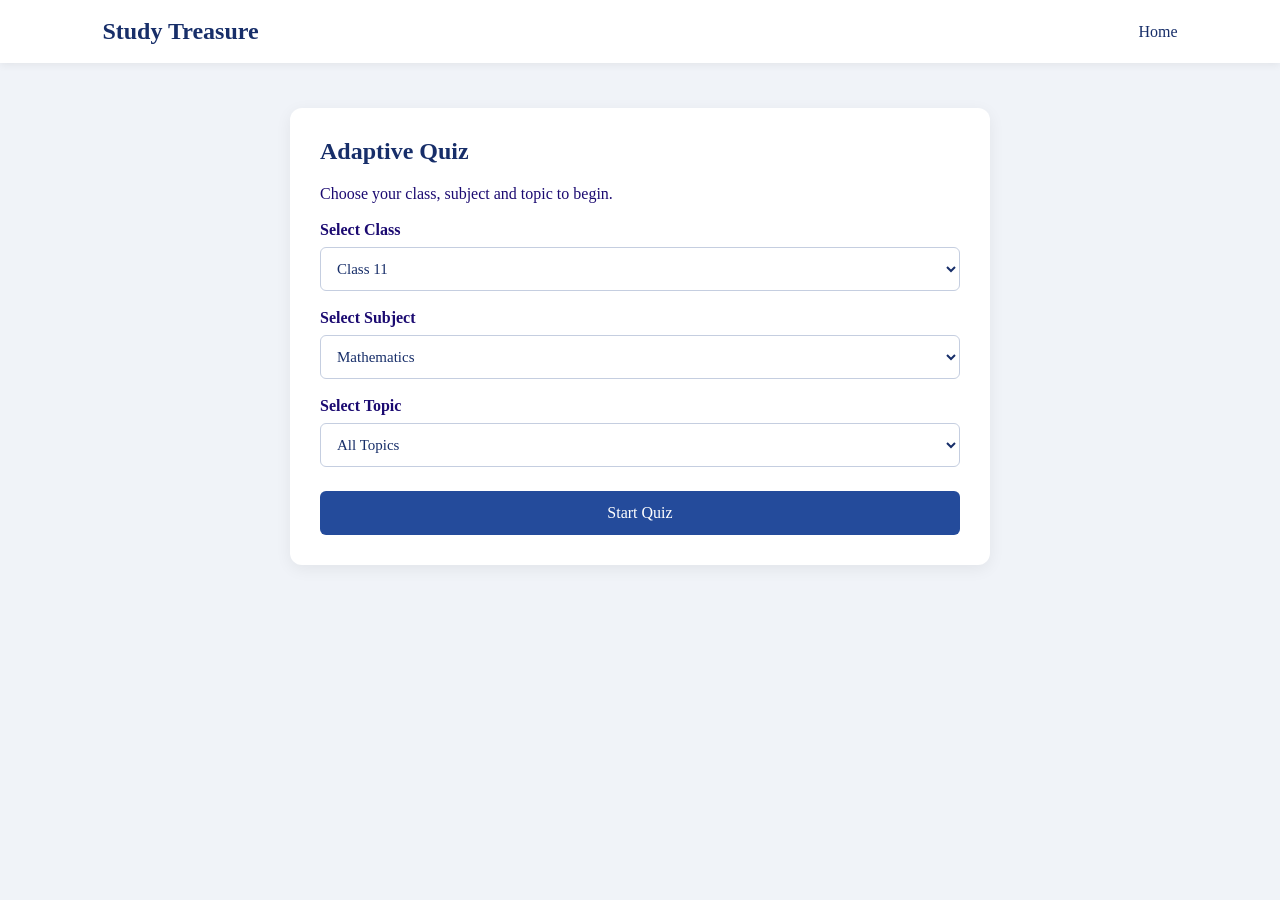
<file: STUDY_TREASURE/Adaptive/templates/index.html>
<!DOCTYPE html>
<html lang="en">
<head>
    <meta charset="UTF-8">
    <meta name="viewport" content="width=device-width, initial-scale=1.0">
    <title>Study Treasure | Adaptive Quiz</title>
    <link rel="stylesheet" href="style.css">
</head>
<body>

<header>
    <h2>Study Treasure</h2>
    <nav><a href="/">Home</a></nav>
</header>

<main class="container">
    <section class="card">
        <h1>Adaptive Quiz</h1>
        <p>Choose your class, subject and topic to begin.</p>

        <form action="/start" method="POST">
            <label for="class_level">Select Class</label>
            <select name="class_level" id="class_level" required>
                <option value="11">Class 11</option>
                <option value="12">Class 12</option>
            </select>

            <label for="subject">Select Subject</label>
            <select name="subject" id="subject" required>
                <option value="Mathematics">Mathematics</option>
                <option value="Physics">Physics</option>
                <option value="Chemistry">Chemistry</option>
                <option value="Science">Science (Physics + Chemistry)</option>
            </select>

            <label for="chapter">Select Topic</label>
            <select name="chapter" id="chapter" required>
                <option value="All Topics">All Topics</option>
            </select>

            <button type="submit">Start Quiz</button>
        </form>
    </section>
</main>

<script>
const classSelect = document.getElementById("class_level");
const subjectSelect = document.getElementById("subject");
const chapterSelect = document.getElementById("chapter");

const topics = {
    "11": {
        "Mathematics": ["Quadratic Equations", "Arithmetic Progressions"],
        "Physics": ["Motion", "Work and Energy"],
        "Chemistry": ["Mole Concept", "Chemical Bonding"]
    },
    "12": {
        "Mathematics": ["Differentiation", "Matrices"],
        "Physics": ["Current Electricity", "Electromagnetic Induction"],
        "Chemistry": ["Chemical Kinetics", "Electrochemistry"]
    }
};

function updateTopics() {
    const selectedClass = classSelect.value;
    const selectedSubject = subjectSelect.value;

    chapterSelect.innerHTML = "";

    const allOption = document.createElement("option");
    allOption.value = "All Topics";
    allOption.textContent = "All Topics";
    chapterSelect.appendChild(allOption);

    if (selectedSubject === "Science") {
        return;
    }

    const selectedTopics = topics[selectedClass][selectedSubject];

    selectedTopics.forEach(function(topic) {
        const option = document.createElement("option");
        option.value = topic;
        option.textContent = topic;
        chapterSelect.appendChild(option);
    });
}

classSelect.addEventListener("change", updateTopics);
subjectSelect.addEventListener("change", updateTopics);

updateTopics();
</script>

</body>
</html>
</file>
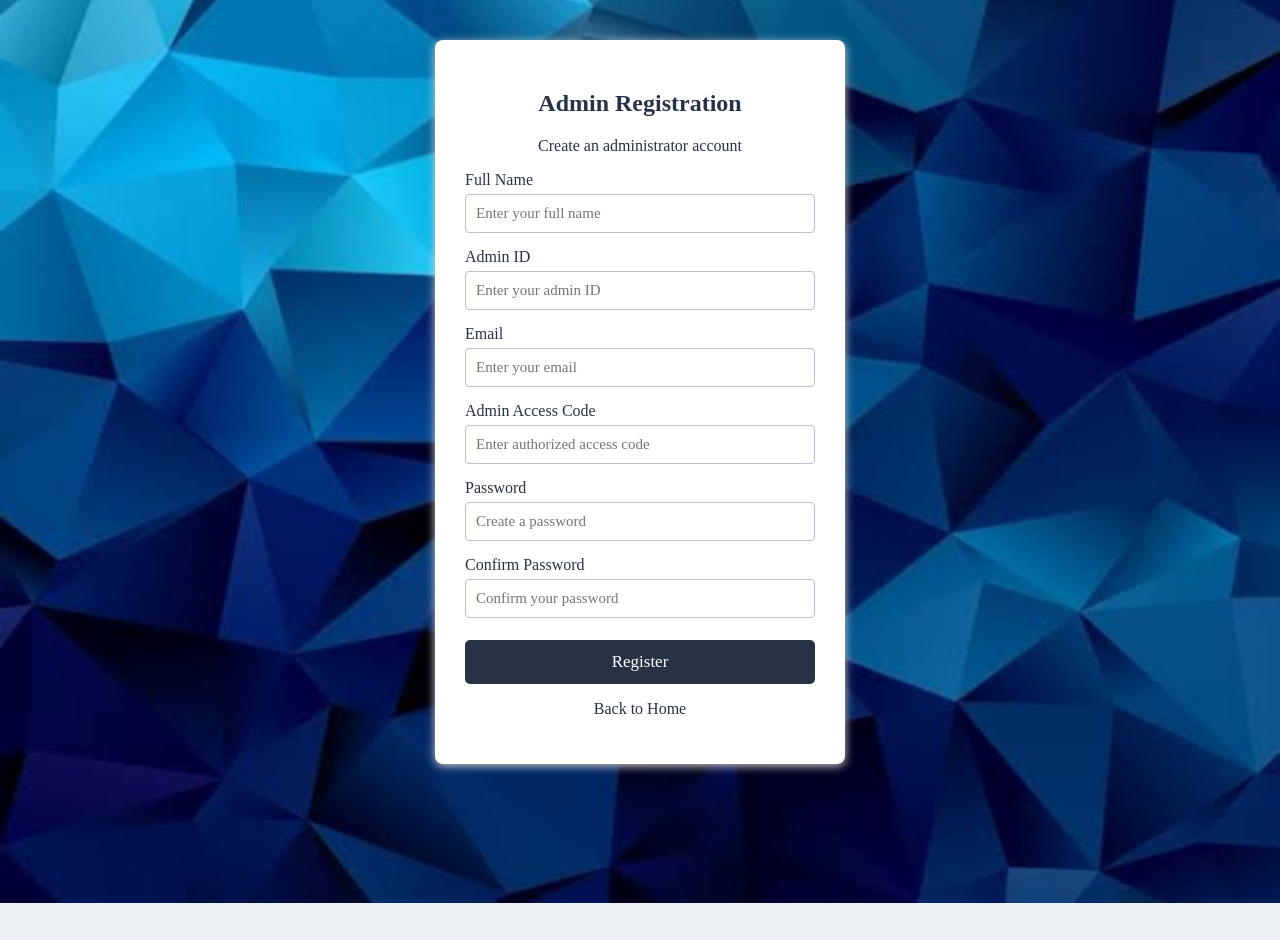
<file: STUDY_TREASURE/templates/admin_register.html>
<!DOCTYPE html>
<html>
<head>
    <title>Admin Registration - Study Treasure</title>
    <link rel="stylesheet" href="register.css">
</head>
<body>

    <div class="register-box">
        <h2>Admin Registration</h2>
        <p>Create an administrator account</p>

        <form>
            <label>Full Name</label>
            <input type="text" placeholder="Enter your full name" required>

            <label>Admin ID</label>
            <input type="text" placeholder="Enter your admin ID" required>

            <label>Email</label>
            <input type="email" placeholder="Enter your email" required>

            <label>Admin Access Code</label>
            <input type="password" placeholder="Enter authorized access code" required>

            <label>Password</label>
            <input type="password" placeholder="Create a password" required>

            <label>Confirm Password</label>
            <input type="password" placeholder="Confirm your password" required>

            <button type="submit">Register</button>
        </form>

        <p><a href="index.html">Back to Home</a></p>
    </div>

</body>
</html>
</file>
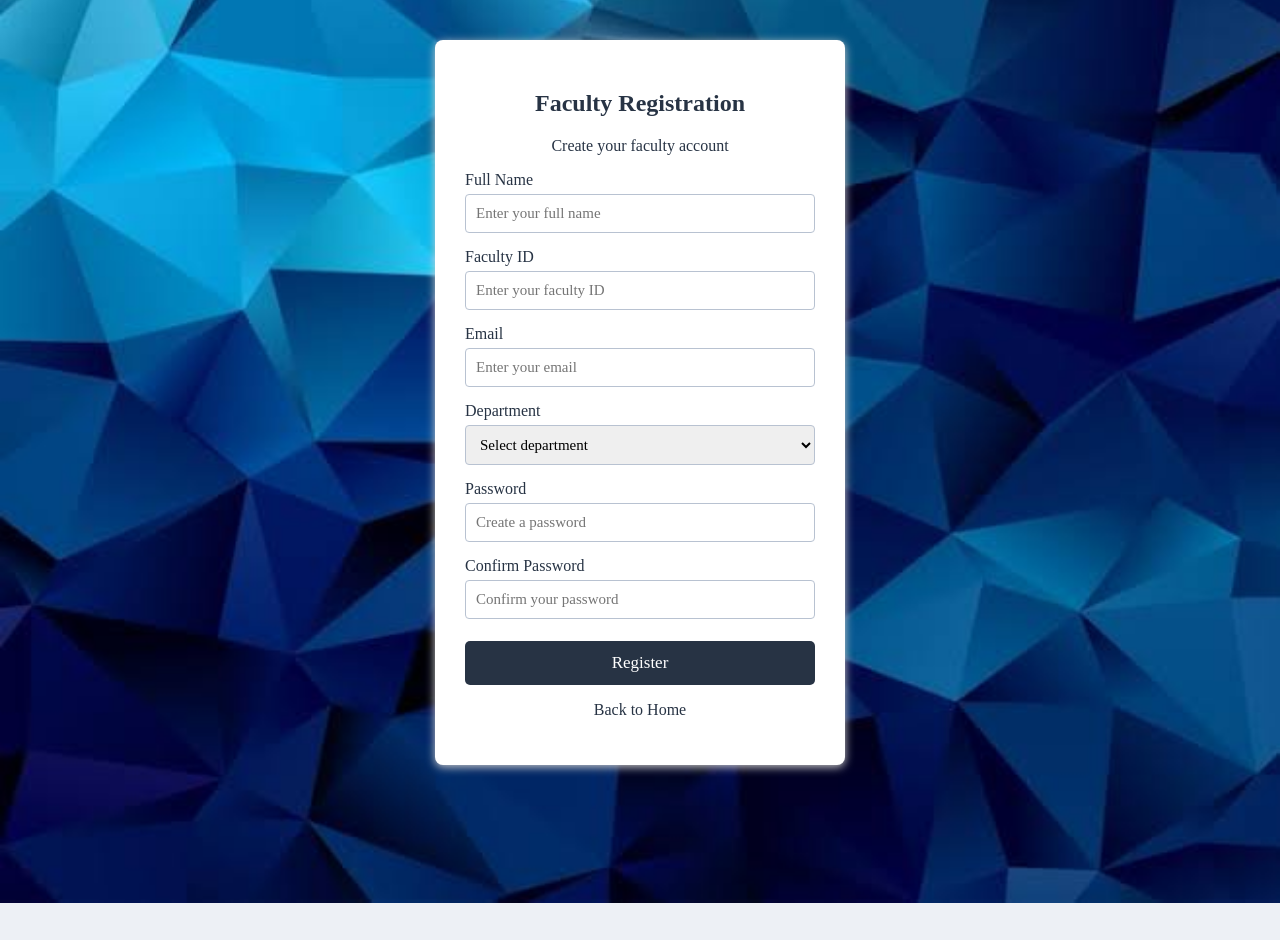
<file: STUDY_TREASURE/templates/faculty_register.html>
<!DOCTYPE html>
<html>
<head>
    <title>Faculty Registration - Study Treasure</title>
    <link rel="stylesheet" href="register.css">
</head>
<body>

    <div class="register-box">
        <h2>Faculty Registration</h2>
        <p>Create your faculty account</p>

        <form>
            <label>Full Name</label>
            <input type="text" placeholder="Enter your full name" required>

            <label>Faculty ID</label>
            <input type="text" placeholder="Enter your faculty ID" required>

            <label>Email</label>
            <input type="email" placeholder="Enter your email" required>

            <label>Department</label>
            <select required>
                <option value="">Select department</option>
                <option>Mathematics</option>
                <option>Physics</option>
                <option>Chemistry</option>
                <option>Computer Science</option>
                <option>Other</option>
            </select>

            <label>Password</label>
            <input type="password" placeholder="Create a password" required>

            <label>Confirm Password</label>
            <input type="password" placeholder="Confirm your password" required>

            <button type="submit">Register</button>
        </form>

        <p><a href="index.html">Back to Home</a></p>
    </div>

</body>
</html>
</file>
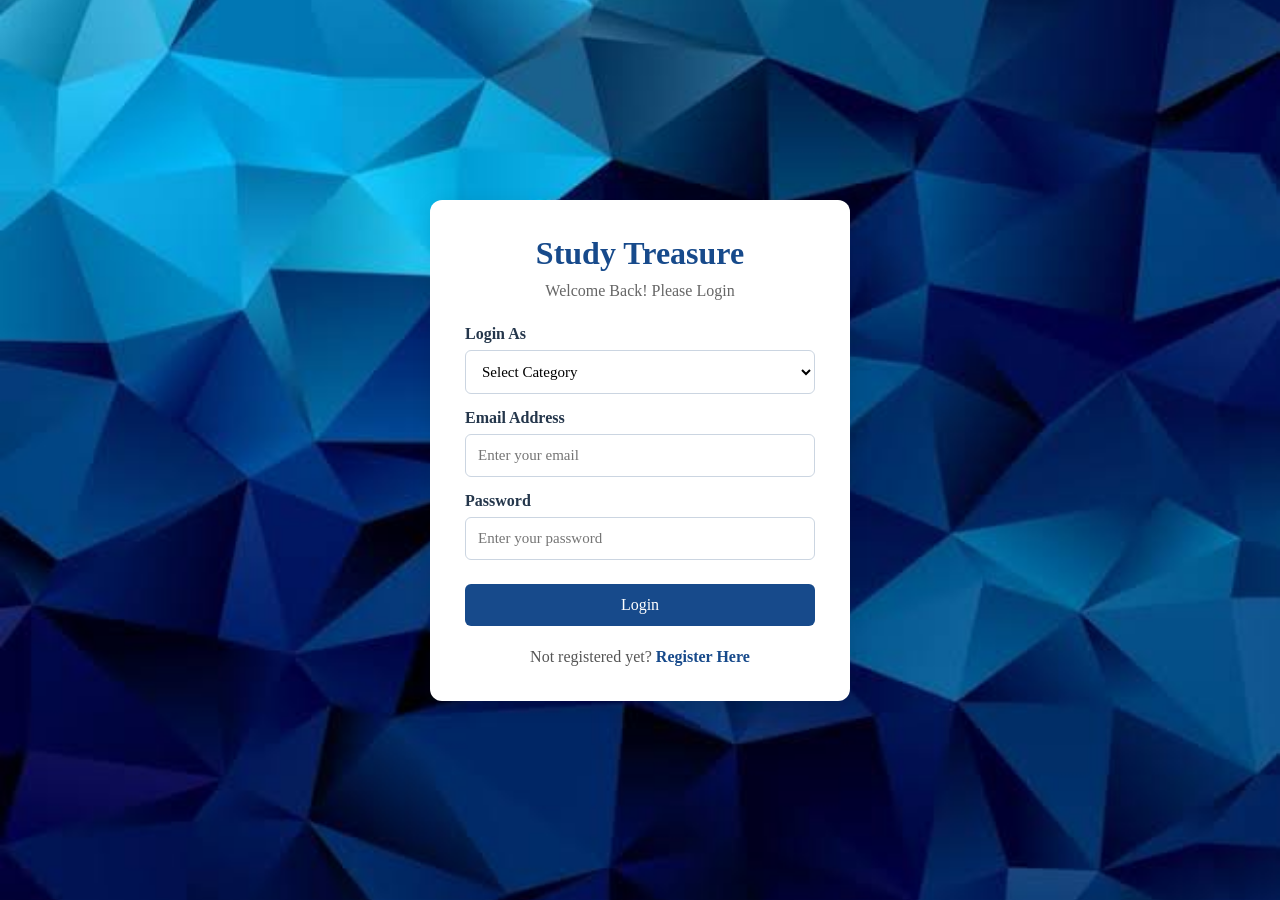
<file: STUDY_TREASURE/templates/login.html>
<!DOCTYPE html>
<html lang="en">
<head>
    <meta charset="UTF-8">
    <meta name="viewport" content="width=device-width, initial-scale=1.0">
    <title>Study Treasure - Login</title>
    <link rel="stylesheet" href="login.css">
</head>
<body>

    <div class="login-container">
        <h1>Study Treasure</h1>
        <p class="subtitle">Welcome Back! Please Login</p>

        <form id="loginForm">

            <label for="role">Login As</label>
            <select id="role" required>
                <option value="">Select Category</option>
                <option value="student">Student</option>
                <option value="faculty">Faculty</option>
                <option value="admin">Admin</option>
            </select>

            <label for="email">Email Address</label>
            <input type="email" id="email"
                   placeholder="Enter your email" required>

            <label for="password">Password</label>
            <input type="password" id="password"
                   placeholder="Enter your password" required>

            <button type="submit">Login</button>
        </form>

        <p class="register-text">
            Not registered yet?
            <a href="#" id="registerLink">Register Here</a>
        </p>
    </div>

    <script>
        const role = document.getElementById("role");

        const registerPages = {
            student: "student_register.html",
            faculty: "faculty_register.html",
            admin: "admin_register.html"
        };

        document.getElementById("registerLink").onclick = function(event) {
            event.preventDefault();

            if (role.value === "") {
                alert("Please select your category first.");
                return;
            }

            window.location.href = registerPages[role.value];
        };

        document.getElementById("loginForm").onsubmit = function(event) {
            event.preventDefault();

            alert("This is a demo login page. Database verification is not connected.");
        };
    </script>

</body>
</html>
</file>
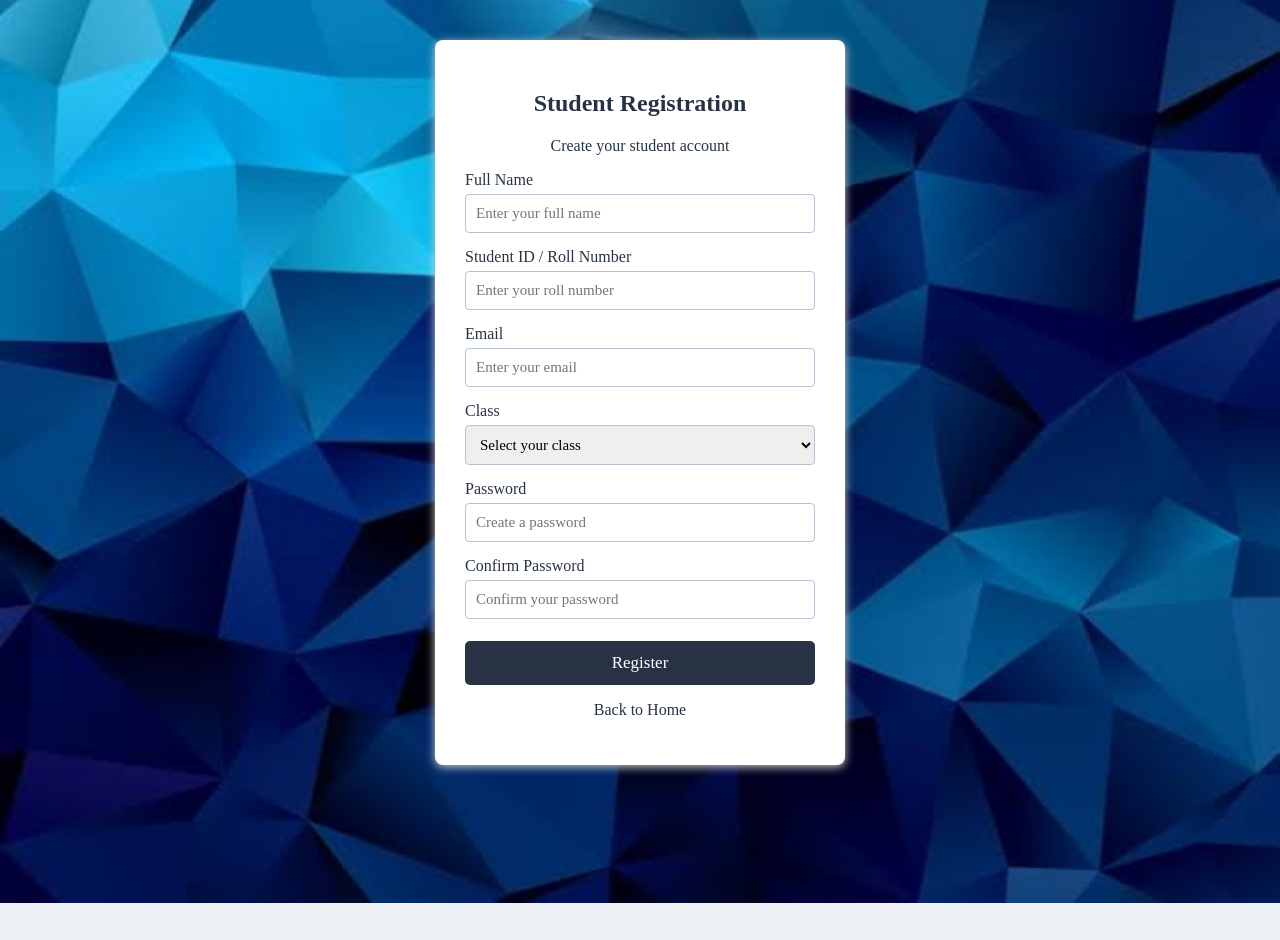
<file: STUDY_TREASURE/templates/student_register.html>
<!DOCTYPE html>
<html>
<head>
    <title>Student Registration - Study Treasure</title>
    <link rel="stylesheet" href="register.css">
</head>
<body>

    <div class="register-box">
        <h2>Student Registration</h2>
        <p>Create your student account</p>

        <form>
            <label>Full Name</label>
            <input type="text" placeholder="Enter your full name" required>

            <label>Student ID / Roll Number</label>
            <input type="text" placeholder="Enter your roll number" required>

            <label>Email</label>
            <input type="email" placeholder="Enter your email" required>

            <label>Class</label>
            <select required>
                <option value="">Select your class</option>
                <option>6th</option>
                <option>7th</option>
                <option>8th</option>
                <option>9th</option>
                <option>10th</option>
                <option>11th</option>
                <option>12th</option>
            </select>

            <label>Password</label>
            <input type="password" placeholder="Create a password" required>

            <label>Confirm Password</label>
            <input type="password" placeholder="Confirm your password" required>

            <button type="submit">Register</button>
        </form>

        <p><a href="index.html">Back to Home</a></p>
    </div>

</body>
</html>
</file>
<file: STUDY_TREASURE/Adaptive/templates/style.css>
* {
    box-sizing: border-box;
}

body {
    margin: 0;
    font-family: Georgia, "Times New Roman", serif;
    color: #1b0a71;
    background-color: #f0f3f8;
}

header {
    background-color: white;
    padding: 18px 8%;
    display: flex;
    justify-content: space-between;
    align-items: center;
    box-shadow: 0 2px 8px #00000010;
}

header h2 {
    margin: 0;
    color: #172e69;
}

nav a {
    text-decoration: none;
    color: #172e69;
}

.container {
    width: 90%;
    max-width: 700px;
    margin: 45px auto;
}

.card {
    background-color: white;
    padding: 30px;
    border-radius: 12px;
    box-shadow: 0 4px 16px #00000010;
}

h1 {
    margin-top: 0;
    color: #172e69;
}

label {
    display: block;
    margin-top: 18px;
    margin-bottom: 8px;
    font-weight: bold;
}

select {
    width: 100%;
    padding: 12px;
    border: 1px solid #c5cee0;
    border-radius: 6px;
    background: white;
    color: #172e69;
    font-family: inherit;
    font-size: 15px;
}

button,
.button-link {
    display: inline-block;
    width: 100%;
    margin-top: 24px;
    padding: 13px;
    border: none;
    border-radius: 6px;
    background-color: #244b9b;
    color: white;
    font-family: inherit;
    font-size: 16px;
    text-align: center;
    text-decoration: none;
    cursor: pointer;
}

button:hover,
.button-link:hover {
    background-color: #172e69;
}

.quiz-info {
    display: flex;
    justify-content: space-between;
    gap: 12px;
    margin-bottom: 18px;
    font-weight: bold;
}

.difficulty {
    padding: 6px 12px;
    border-radius: 5px;
    background: #e8efff;
    color: #244b9b;
}

.progress {
    height: 8px;
    background: #e0e5ef;
    border-radius: 10px;
    overflow: hidden;
    margin-bottom: 28px;
}

.progress div {
    height: 100%;
    background: #244b9b;
}

.option {
    display: block;
    padding: 13px;
    margin: 12px 0;
    border: 1px solid #d6ddec;
    border-radius: 7px;
    font-weight: normal;
    cursor: pointer;
}

.option:hover {
    background: #f0f5ff;
    border-color: #244b9b;
}

.option input {
    margin-right: 10px;
}

.muted {
    color: #666;
    font-size: 14px;
    margin-top: 18px;
}

.result-card {
    text-align: center;
}

.score-circle {
    width: 150px;
    height: 150px;
    margin: 25px auto;
    border: 6px solid #244b9b;
    border-radius: 50%;
    display: flex;
    flex-direction: column;
    justify-content: center;
    align-items: center;
}

.score-circle h2,
.score-circle p {
    margin: 5px;
}

.result-message {
    line-height: 1.6;
    margin: 20px 0;
}

@media (max-width: 500px) {
    .container {
        margin: 25px auto;
    }

    .card {
        padding: 20px;
    }
}
</file>
<file: STUDY_TREASURE/templates/register.css>
body {
    margin: 0;
    font-family: "Times New Roman", Times, serif;
    color: #273344;

    /* Background Image Setup */
    background-image: url('Register.png'); /* Replace with your image file path or URL */
    background-color: #edf0f5; /* Fallback color while image loads */
    background-size: cover; /* Ensures the image scales to cover the full viewport */
    background-position: center; /* Centers the image */
    background-repeat: no-repeat; /* Prevents tiling */
    background-attachment: fixed; /* Keeps background fixed while scrolling (optional) */
    min-height: 100vh; /* Ensures body takes up the full screen height */
}
.register-box {
    background-color: white;
    width: 350px;
    margin: 40px auto;
    padding: 30px;
    border-radius: 8px;
    box-shadow: 0 2px 10px #cccccc;
}

h2 {
    text-align: center;
    color: #273344;
}

.register-box p {
    text-align: center;
}

label {
    display: block;
    margin-top: 15px;
    margin-bottom: 5px;
}

input, select {
    width: 100%;
    padding: 10px;
    box-sizing: border-box;
    border: 1px solid #b8c2d1;
    border-radius: 4px;
    font-family: "Times New Roman", Times, serif;
    font-size: 15px;
}

button {
    width: 100%;
    margin-top: 22px;
    padding: 12px;
    background-color: #273344;
    color: white;
    border: none;
    border-radius: 5px;
    font-family: "Times New Roman", Times, serif;
    font-size: 17px;
    cursor: pointer;
}

button:hover {
    background-color: #405a78;
}

a {
    color: #273344;
    text-decoration: none;
}

a:hover {
    text-decoration: underline;
}
</file>
<file: STUDY_TREASURE/templates/login.css>
* {
    margin: 0;
    padding: 0;
    box-sizing: border-box;
    font-family: "Times New Roman", Times, serif;
}

body {
    background-image: url('Register.png'); /* Replace with your image file path or URL */
    background-color: #edf0f5; /* Fallback color while image loads */
    background-size: cover; /* Ensures the image scales to cover the full viewport */
    background-position: center; /* Centers the image */
    background-repeat: no-repeat; /* Prevents tiling */
    background-attachment: fixed; /* Keeps background fixed while scrolling (optional) */
    min-height: 100vh; /* Ensures body takes up the full screen height */

    min-height: 100vh;
    display: flex;
    justify-content: center;
    align-items: center;
}

.login-container {
    width: 90%;
    max-width: 420px;
    background: white;
    padding: 35px;
    border-radius: 12px;
    box-shadow: 0 5px 20px rgba(0, 0, 0, 0.1);
}

h1 {
    text-align: center;
    color: #174a8b;
    margin-bottom: 10px;
    font-family: "Times New Roman", Times, serif;
}

.subtitle {
    text-align: center;
    color: #666;
    margin-bottom: 25px;
}

label {
    display: block;
    margin: 15px 0 7px;
    color: #24364b;
    font-weight: bold;
}

input,
select {
    width: 100%;
    padding: 12px;
    border: 1px solid #cbd5e1;
    border-radius: 6px;
    font-size: 15px;
    background: white;
    font-family: "Times New Roman", Times, serif;
}

input:focus,
select:focus {
    outline: none;
    border-color: #174a8b;
}

button {
    width: 100%;
    padding: 12px;
    margin-top: 24px;
    background: #174a8b;
    color: white;
    border: none;
    border-radius: 6px;
    font-size: 16px;
    cursor: pointer;
    font-family: "Times New Roman", Times, serif;
}

button:hover {
    background: #103765;
}

.register-text {
    text-align: center;
    margin-top: 22px;
    color: #555;
}

.register-text a {
    color: #174a8b;
    text-decoration: none;
    font-weight: bold;
}

.register-text a:hover {
    text-decoration: underline;
}
</file>
